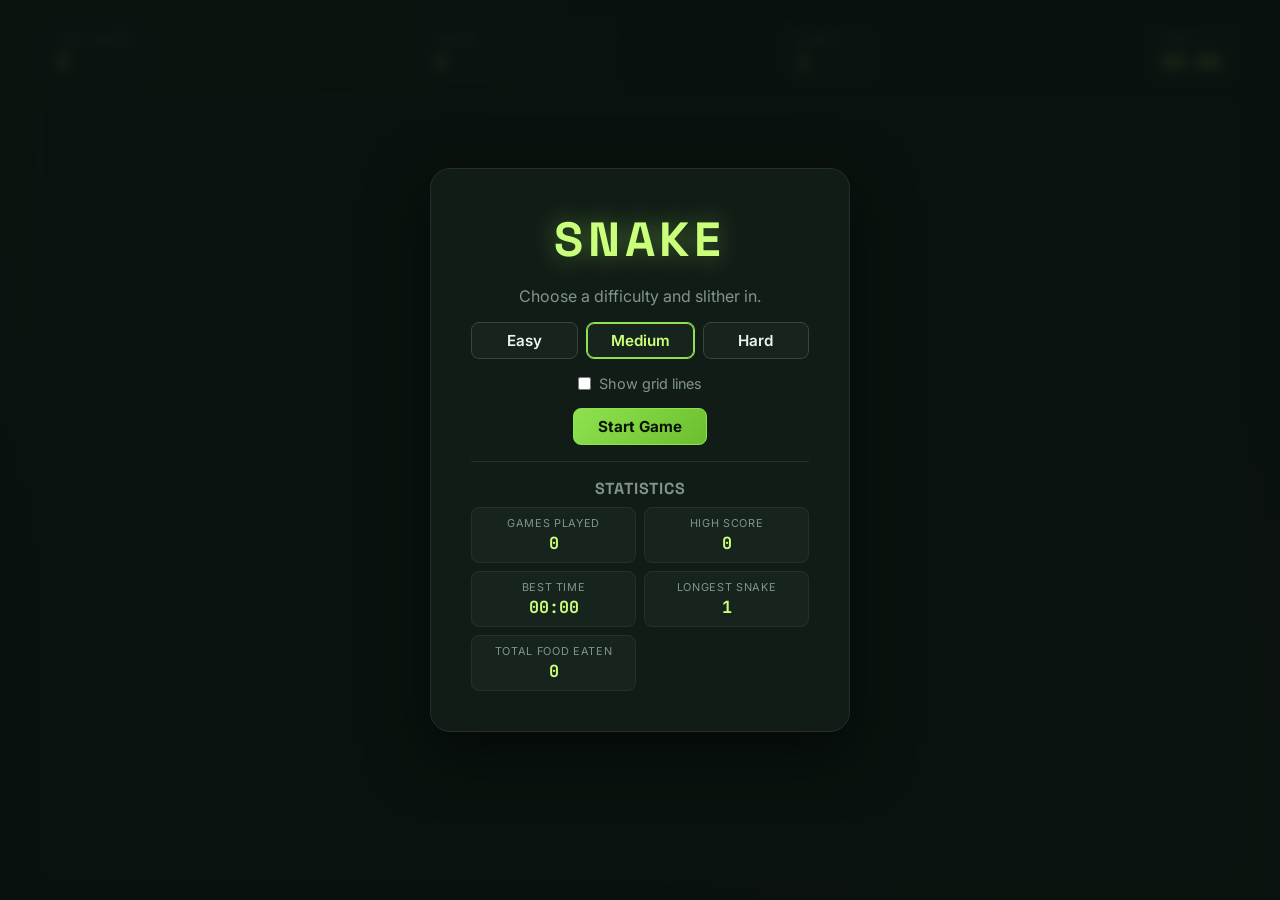
<file: Mega_project_(Snake_Game_final)/index.html>
<!DOCTYPE html>
<html lang="en">
<head>
    <meta charset="UTF-8">
    <meta name="viewport" content="width=device-width, initial-scale=1.0, maximum-scale=1.0">
    <link rel="preconnect" href="https://fonts.googleapis.com">
    <link rel="preconnect" href="https://fonts.gstatic.com" crossorigin>
    <link href="https://fonts.googleapis.com/css2?family=Space+Grotesk:wght@500;700&family=Inter:wght@400;500;600&family=JetBrains+Mono:wght@500;700&display=swap" rel="stylesheet">
    <link rel="stylesheet" href="style.css">
    <title>Snake Game</title>
</head>
<body>
    <main>
        <section class="game-section">

            <header class="hud">
                <div class="hud-item">
                    <span class="hud-label">High Score</span>
                    <span id="high-score" class="hud-value">0</span>
                </div>
                <div class="hud-item">
                    <span class="hud-label">Score</span>
                    <span id="score" class="hud-value">0</span>
                </div>
                <div class="hud-item">
                    <span class="hud-label">Level</span>
                    <span id="level" class="hud-value">1</span>
                </div>
                <div class="hud-item">
                    <span class="hud-label">Time</span>
                    <span id="time" class="hud-value">00:00</span>
                </div>
            </header>

            <div class="board-wrapper">
                <div class="board" id="board"></div>
                <div class="pause-overlay" id="pause-overlay">
                    <h2>PAUSED</h2>
                    <p>Press <kbd>Space</kbd> or <kbd>Esc</kbd> to resume</p>
                </div>
            </div>

            <div class="touch-controls" id="touch-controls">
                <button class="touch-btn touch-up" data-dir="top" aria-label="Move up">&#9650;</button>
                <div class="touch-row">
                    <button class="touch-btn touch-left" data-dir="left" aria-label="Move left">&#9664;</button>
                    <button class="touch-btn touch-down" data-dir="down" aria-label="Move down">&#9660;</button>
                    <button class="touch-btn touch-right" data-dir="right" aria-label="Move right">&#9654;</button>
                </div>
            </div>

        </section>

        <div class="modal" id="modal">

            <div class="panel start-screen" id="start-screen">
                <h1 class="logo">SNAKE</h1>
                <p class="tagline">Choose a difficulty and slither in.</p>

                <div class="difficulty-select" id="difficulty-select">
                    <button class="btn difficulty-btn" data-difficulty="easy">Easy</button>
                    <button class="btn difficulty-btn is-selected" data-difficulty="medium">Medium</button>
                    <button class="btn difficulty-btn" data-difficulty="hard">Hard</button>
                </div>

                <label class="grid-toggle">
                    <input type="checkbox" id="grid-toggle-input">
                    Show grid lines
                </label>

                <button class="btn btn-primary btn-start" id="start-btn">Start Game</button>

                <div class="stats-panel" id="stats-panel">
                    <h3>Statistics</h3>
                    <div class="stats-grid">
                        <div class="stat">
                            <span class="stat-label">Games Played</span>
                            <span id="stat-games" class="stat-value">0</span>
                        </div>
                        <div class="stat">
                            <span class="stat-label">High Score</span>
                            <span id="stat-highscore" class="stat-value">0</span>
                        </div>
                        <div class="stat">
                            <span class="stat-label">Best Time</span>
                            <span id="stat-besttime" class="stat-value">00:00</span>
                        </div>
                        <div class="stat">
                            <span class="stat-label">Longest Snake</span>
                            <span id="stat-longest" class="stat-value">0</span>
                        </div>
                        <div class="stat">
                            <span class="stat-label">Total Food Eaten</span>
                            <span id="stat-totalfood" class="stat-value">0</span>
                        </div>
                    </div>
                </div>
            </div>

            <div class="panel countdown-screen" id="countdown-screen">
                <span class="countdown-number" id="countdown-number">3</span>
            </div>

            <div class="panel game-over-screen" id="game-over-screen">
                <h2>Game Over</h2>
                <div class="medal" id="medal"></div>
                <div class="game-over-stats">
                    <div class="stat">
                        <span class="stat-label">Final Score</span>
                        <span id="final-score" class="stat-value">0</span>
                    </div>
                    <div class="stat">
                        <span class="stat-label">High Score</span>
                        <span id="go-high-score" class="stat-value">0</span>
                    </div>
                    <div class="stat">
                        <span class="stat-label">Time Played</span>
                        <span id="final-time" class="stat-value">00:00</span>
                    </div>
                    <div class="stat">
                        <span class="stat-label">Longest Length</span>
                        <span id="final-length" class="stat-value">0</span>
                    </div>
                </div>
                <button class="btn btn-primary btn-restart" id="restart-btn">Play Again</button>
                <p class="hint">Press <kbd>R</kbd> to restart quickly</p>
            </div>

        </div>
    </main>
    <script src="script.js"></script>
</body>
</html>
</file>
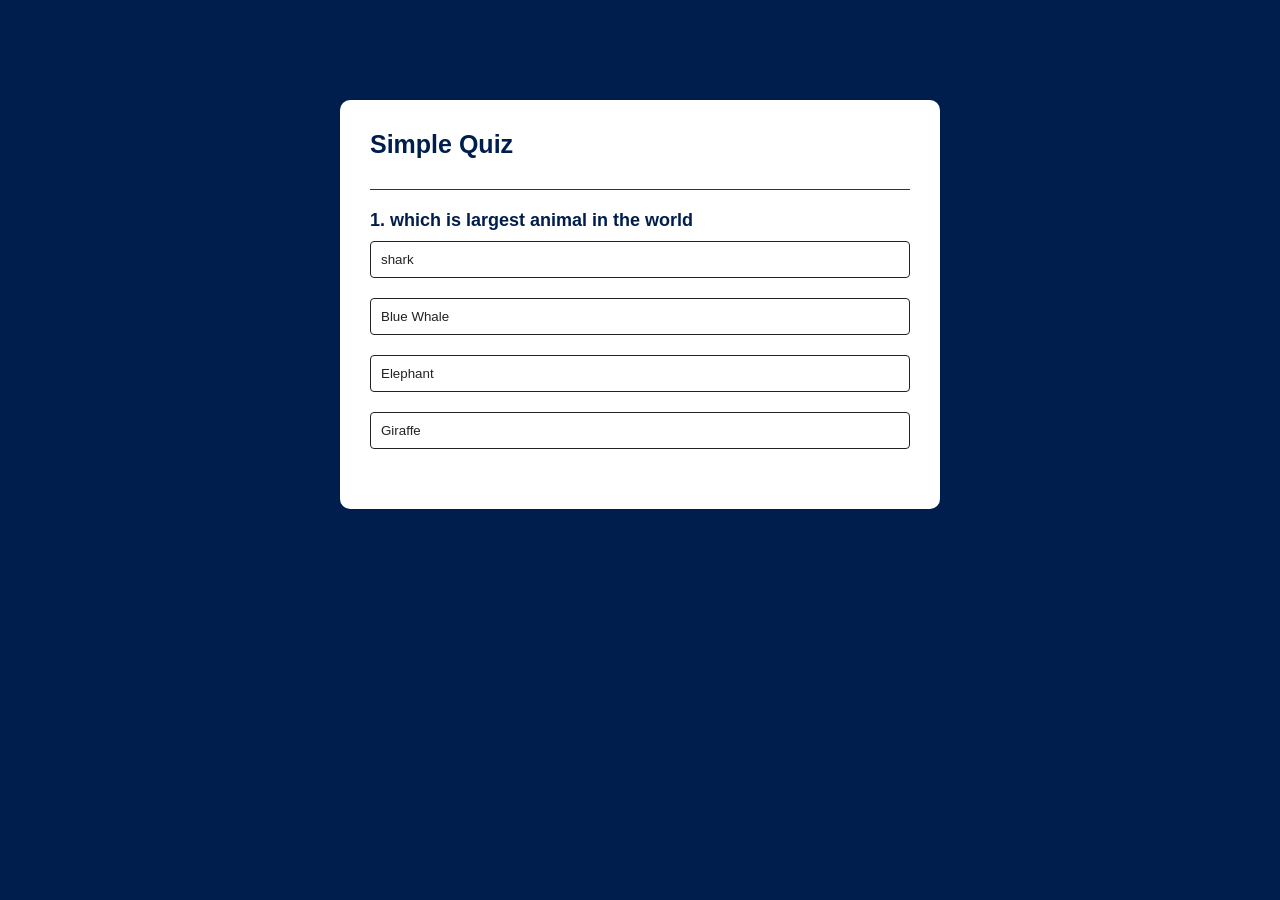
<file: Project_3-Quiz_App/index.html>
<!DOCTYPE html>
<html lang="en">
<head>
    <meta charset="UTF-8">
    <meta name="viewport" content="width=device-width, initial-scale=1.0">
    <link rel="stylesheet" href="style.css">
    <title>Quiz App</title>
</head>
<body>
    <div class="app">
        <h1>Simple Quiz</h1>
        <div class="quiz">
            <h2 id="question">Question goes here</h2>
            <div id="answer-buttons">
                <button class="btn">Answer 1</button>
                <button class="btn">Answer 2</button>
                <button class="btn">Answer 3</button>
                <button class="btn">Answer 4</button>
            </div>
            <button id="next-btn">Next</button>
        </div>
    </div>
    <script  src="brain.js"></script>
</body>
</html>
</file>
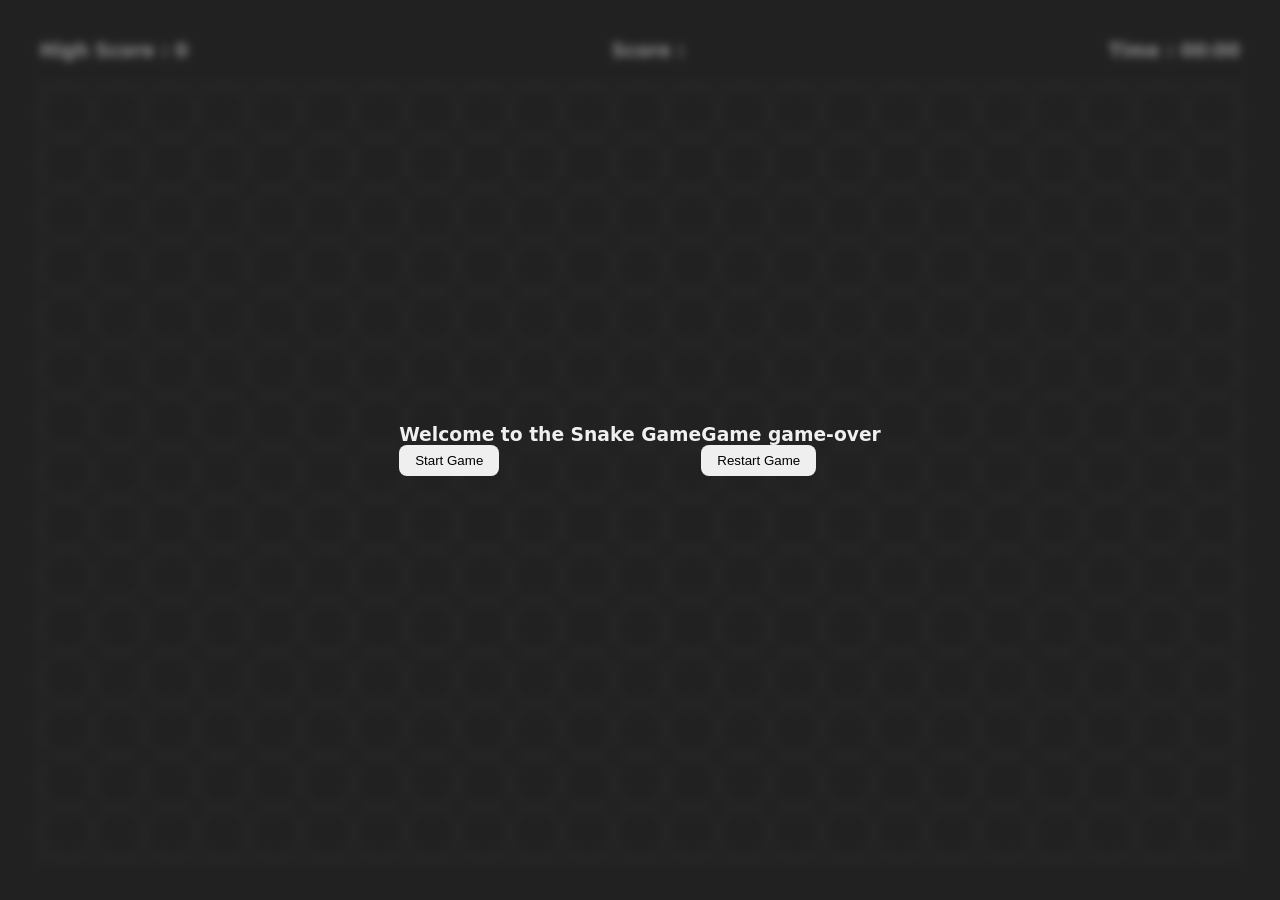
<file: Project_4-Snake_Game/index.html>
<!DOCTYPE html>
<html lang="en">
<head>
    <meta charset="UTF-8">
    <meta name="viewport" content="width=device-width, initial-scale=1.0">
    <link rel="stylesheet" href="style.css">
    <title>Snake game</title>
</head>
<body>
    <main>
        <section>
            <div class="infos">
                <div class="inf0">
                    <h3>High Score :
                        <span id="high-score">0</span>
                    </h3>
                </div>
                <div class="inf0">
                    <h3>Score :
                        <span id="score"></span>
                    </h3>
                </div>
                <div class="inf0">
                    <h3>Time :
                        <span id="time">00:00</span>
                    </h3>
                </div>
            </div>
            <div class="board">

            </div>
        </section>
        <div class="modal">
            <div class="start-game">
                <h3>Welcome to the Snake Game</h3>
                <button  class="btn btn-start">Start Game</button>
            </div>
            <div class="game-over">
                <h3>Game game-over</h3>
                <button  class="btn btn-restart" >Restart Game</button>
            </div>
        </div>
    </main>
    <script  src="script.js"></script>
</body>
</html>
</file>
<file: Mega_project_(Snake_Game_final)/style.css>
/* ==========================================================================
   Snake Game — Design Tokens
   Theme: "terminal garden" — near-black green void, lime snake, coral food.
   ========================================================================== */

*{
    margin: 0;
    padding: 0;
    box-sizing: border-box;
}

html, body{
    height: 100%;
    width: 100%;
}

:root{
    /* background */
    --bg-void: #0a120f;
    --bg-panel: #121c17;
    --bg-panel-elevated: #17241d;
    --bg-cell: #0f1a15;

    /* snake */
    --accent-snake: #8fe24f;
    --accent-snake-head: #c9ff7a;
    --accent-snake-glow: rgba(143, 226, 79, 0.45);

    /* food */
    --accent-food: #ff6b4a;
    --accent-food-glow: rgba(255, 107, 74, 0.55);

    /* status */
    --accent-gold: #ffd166;
    --accent-silver: #cfd8dc;
    --accent-bronze: #d08a52;
    --accent-danger: #ff5d5d;

    /* text */
    --text-primary: #eef2ec;
    --text-muted: #7f9689;
    --text-faint: #4d5f54;

    /* borders */
    --border-primary: #223129;
    --border-strong: #33473b;

    /* spacing */
    --space-xs: 4px;
    --space-sm: 8px;
    --space-md: 16px;
    --space-lg: 24px;
    --space-xl: 32px;
    --space-2xl: 40px;
    --space-3xl: 48px;

    /* radius */
    --radius-xs: 4px;
    --radius-sm: 8px;
    --radius-md: 12px;
    --radius-lg: 16px;
    --radius-xl: 20px;
    --radius-2xl: 28px;

    /* type */
    --font-display: 'Space Grotesk', system-ui, sans-serif;
    --font-body: 'Inter', system-ui, -apple-system, sans-serif;
    --font-mono: 'JetBrains Mono', 'Courier New', monospace;

    /* board cell size — overridden by JS to fit viewport */
    --block-size: 24px;
}

html{
    background-color: var(--bg-void);
    color: var(--text-primary);
    font-family: var(--font-body);
    background-image:
        radial-gradient(circle at 15% 10%, rgba(143, 226, 79, 0.06), transparent 40%),
        radial-gradient(circle at 85% 90%, rgba(255, 107, 74, 0.05), transparent 40%);
}

main, section{
    width: 100%;
    height: 100%;
}

button{
    font-family: inherit;
}

kbd{
    font-family: var(--font-mono);
    background: var(--bg-panel-elevated);
    border: 1px solid var(--border-strong);
    border-bottom-width: 2px;
    border-radius: var(--radius-xs);
    padding: 1px 6px;
    font-size: 0.8em;
}

/* ==========================================================================
   Buttons
   ========================================================================== */

.btn{
    padding: var(--space-sm) var(--space-lg);
    border: 1px solid var(--border-strong);
    border-radius: var(--radius-sm);
    cursor: pointer;
    transition: transform 0.15s ease, box-shadow 0.15s ease, background-color 0.15s ease;
    background-color: var(--bg-panel-elevated);
    color: var(--text-primary);
    font-weight: 600;
    font-size: 0.95rem;
}

.btn:hover{
    transform: translateY(-2px);
    box-shadow: 0 6px 16px rgba(0, 0, 0, 0.35);
}

.btn:active{
    transform: translateY(0);
}

.btn-primary{
    background: linear-gradient(135deg, var(--accent-snake), #6bbf2e);
    border-color: var(--accent-snake);
    color: #0a1206;
    font-weight: 700;
    box-shadow: 0 0 0 rgba(143, 226, 79, 0);
}

.btn-primary:hover{
    box-shadow: 0 6px 24px var(--accent-snake-glow);
}

.difficulty-btn.is-selected{
    border-color: var(--accent-snake);
    color: var(--accent-snake-head);
    box-shadow: inset 0 0 0 1px var(--accent-snake);
}

/* ==========================================================================
   Layout: game section
   ========================================================================== */

.game-section{
    padding: var(--space-lg) var(--space-2xl);
    display: flex;
    flex-direction: column;
    height: 100%;
    gap: var(--space-md);
}

.hud{
    width: 100%;
    display: flex;
    justify-content: space-between;
    gap: var(--space-sm);
    flex-wrap: wrap;
}

.hud-item{
    padding: var(--space-sm) var(--space-md);
    border: 1px solid var(--border-primary);
    border-radius: var(--radius-sm);
    background: var(--bg-panel);
    display: flex;
    flex-direction: column;
    gap: 2px;
    min-width: 96px;
}

.hud-label{
    font-size: 0.7rem;
    text-transform: uppercase;
    letter-spacing: 0.08em;
    color: var(--text-muted);
}

.hud-value{
    font-family: var(--font-mono);
    font-size: 1.25rem;
    font-weight: 700;
    color: var(--accent-snake-head);
}

.board-wrapper{
    position: relative;
    flex-grow: 1;
    display: flex;
    min-height: 0;
}

.board{
    border: 1px solid var(--border-primary);
    border-radius: var(--radius-md);
    flex-grow: 1;
    display: grid;
    grid-template-columns: repeat(auto-fill, minmax(var(--block-size), 1fr));
    grid-template-rows: repeat(auto-fill, minmax(var(--block-size), 1fr));
    overflow: hidden;
    background: var(--bg-cell);
}

.board.show-grid .block{
    border: 1px solid var(--border-primary);
}

.block{
    border-radius: 3px;
    transition: background-color 0.08s linear, box-shadow 0.08s linear;
}

/* snake body */
.fill{
    background-color: var(--accent-snake);
    box-shadow: inset 0 0 0 1px rgba(0, 0, 0, 0.15);
    border-radius: 6px;
}

/* snake head */
.head{
    background-color: var(--accent-snake-head) !important;
    box-shadow: 0 0 10px 2px var(--accent-snake-glow);
    border-radius: 8px;
    position: relative;
    z-index: 2;
}

.head::before, .head::after{
    content: "";
    position: absolute;
    width: 18%;
    height: 18%;
    background: #0a1206;
    border-radius: 50%;
    top: 28%;
}

.head::before{ left: 20%; }
.head::after{ right: 20%; }

.head-left::before, .head-left::after{ top: 20%; }
.head-left::before{ left: 15%; }
.head-left::after{ left: 15%; top: 62%; }

.head-right::before, .head-right::after{ top: 20%; }
.head-right::before{ right: 15%; }
.head-right::after{ right: 15%; top: 62%; }

.head-top::before, .head-top::after{ top: 15%; }
.head-top::before{ left: 20%; }
.head-top::after{ right: 20%; }

.head-down::before, .head-down::after{ top: 62%; }
.head-down::before{ left: 20%; }
.head-down::after{ right: 20%; }

/* food */
.food{
    background-color: var(--accent-food);
    border-radius: 50%;
    box-shadow: 0 0 10px 2px var(--accent-food-glow);
    animation: food-pulse 1s ease-in-out infinite;
}

@keyframes food-pulse{
    0%, 100%{ transform: scale(0.82); }
    50%{ transform: scale(1); }
}

/* ==========================================================================
   Pause overlay
   ========================================================================== */

.pause-overlay{
    position: absolute;
    inset: 0;
    display: none;
    flex-direction: column;
    align-items: center;
    justify-content: center;
    gap: var(--space-sm);
    background: rgba(10, 18, 15, 0.82);
    backdrop-filter: blur(3px);
    border-radius: var(--radius-md);
    z-index: 5;
}

.pause-overlay.is-visible{
    display: flex;
}

.pause-overlay h2{
    font-family: var(--font-display);
    font-size: 2rem;
    letter-spacing: 0.08em;
    color: var(--accent-snake-head);
}

.pause-overlay p{
    color: var(--text-muted);
}

/* ==========================================================================
   Touch controls
   ========================================================================== */

.touch-controls{
    display: none;
    flex-direction: column;
    align-items: center;
    gap: var(--space-xs);
    padding-bottom: var(--space-sm);
}

.touch-row{
    display: flex;
    gap: var(--space-xl);
}

.touch-btn{
    width: 52px;
    height: 52px;
    border-radius: var(--radius-md);
    border: 1px solid var(--border-strong);
    background: var(--bg-panel-elevated);
    color: var(--accent-snake-head);
    font-size: 1.2rem;
    display: flex;
    align-items: center;
    justify-content: center;
    user-select: none;
    touch-action: manipulation;
}

.touch-btn:active{
    background: var(--accent-snake);
    color: #0a1206;
}

@media (hover: none) and (pointer: coarse){
    .touch-controls{
        display: flex;
    }
}

/* ==========================================================================
   Modal / panels
   ========================================================================== */

.modal{
    height: 100vh;
    width: 100vw;
    position: fixed;
    inset: 0;
    background-color: rgba(10, 18, 15, 0.86);
    backdrop-filter: blur(6px);
    display: flex;
    justify-content: center;
    align-items: center;
    padding: var(--space-lg);
    z-index: 10;
}

.panel{
    display: none;
    flex-direction: column;
    align-items: center;
    gap: var(--space-md);
    background: var(--bg-panel);
    border: 1px solid var(--border-primary);
    border-radius: var(--radius-xl);
    padding: var(--space-2xl);
    max-width: 420px;
    width: 100%;
    max-height: 90vh;
    overflow-y: auto;
    text-align: center;
    box-shadow: 0 20px 60px rgba(0, 0, 0, 0.5);
}

.panel.is-visible{
    display: flex;
}

.logo{
    font-family: var(--font-display);
    font-size: 3rem;
    letter-spacing: 0.1em;
    color: var(--accent-snake-head);
    text-shadow: 0 0 24px var(--accent-snake-glow);
}

.tagline{
    color: var(--text-muted);
}

.difficulty-select{
    display: flex;
    gap: var(--space-sm);
    width: 100%;
}

.difficulty-select .btn{
    flex: 1;
}

.grid-toggle{
    display: flex;
    align-items: center;
    gap: var(--space-sm);
    color: var(--text-muted);
    font-size: 0.9rem;
    cursor: pointer;
}

.stats-panel{
    width: 100%;
    border-top: 1px solid var(--border-primary);
    padding-top: var(--space-md);
}

.stats-panel h3{
    font-family: var(--font-display);
    font-size: 1rem;
    letter-spacing: 0.05em;
    color: var(--text-muted);
    margin-bottom: var(--space-sm);
    text-transform: uppercase;
}

.stats-grid{
    display: grid;
    grid-template-columns: 1fr 1fr;
    gap: var(--space-sm);
}

.game-over-stats{
    display: grid;
    grid-template-columns: 1fr 1fr;
    gap: var(--space-sm);
    width: 100%;
}

.stat{
    display: flex;
    flex-direction: column;
    gap: 2px;
    background: var(--bg-panel-elevated);
    border: 1px solid var(--border-primary);
    border-radius: var(--radius-sm);
    padding: var(--space-sm);
}

.stat-label{
    font-size: 0.68rem;
    text-transform: uppercase;
    letter-spacing: 0.06em;
    color: var(--text-muted);
}

.stat-value{
    font-family: var(--font-mono);
    font-weight: 700;
    color: var(--accent-snake-head);
    font-size: 1.05rem;
}

.game-over-screen h2{
    font-family: var(--font-display);
    font-size: 1.75rem;
    color: var(--accent-danger);
}

.medal{
    font-size: 2.5rem;
    min-height: 2.5rem;
}

.medal.bronze::after{ content: "🥉 Bronze"; color: var(--accent-bronze); font-size: 1rem; }
.medal.silver::after{ content: "🥈 Silver"; color: var(--accent-silver); font-size: 1rem; }
.medal.gold::after{ content: "🥇 Gold"; color: var(--accent-gold); font-size: 1rem; }

.hint{
    font-size: 0.8rem;
    color: var(--text-faint);
}

.countdown-screen{
    background: transparent;
    border: none;
    box-shadow: none;
    padding: 0;
}

.countdown-number{
    font-family: var(--font-display);
    font-size: 7rem;
    font-weight: 700;
    color: var(--accent-snake-head);
    text-shadow: 0 0 40px var(--accent-snake-glow);
    animation: countdown-pop 1s ease;
}

@keyframes countdown-pop{
    0%{ transform: scale(0.4); opacity: 0; }
    30%{ transform: scale(1.15); opacity: 1; }
    100%{ transform: scale(1); opacity: 1; }
}

/* ==========================================================================
   Responsive
   ========================================================================== */

@media (max-width: 720px){
    .game-section{
        padding: var(--space-md);
    }
    .hud-item{
        min-width: 76px;
        padding: var(--space-xs) var(--space-sm);
    }
    .hud-value{
        font-size: 1rem;
    }
    .logo{
        font-size: 2.25rem;
    }
    .panel{
        padding: var(--space-lg);
    }
    :root{
        --block-size: 18px;
    }
}

@media (max-width: 420px){
    .difficulty-select{
        flex-direction: column;
    }
    .game-over-stats, .stats-grid{
        grid-template-columns: 1fr;
    }
}

@media (prefers-reduced-motion: reduce){
    .food{
        animation: none;
    }
    .countdown-number{
        animation: none;
    }
    .block{
        transition: none;
    }
}
</file>
<file: Project_3-Quiz_App/style.css>
*{
    margin: 0;
    padding: 0;
    font-family: 'poppins',sans-serif;
    box-sizing: border-box;
}

body{
    background:#001e4d ;
}
.app{
    background: #fff;
    width: 90%;
    max-width: 600px;
    margin: 100px auto 0;
    border-radius: 10px;
    padding: 30px;
}
.app h1{
    font-size: 25px;
    color:#001e4d ;
    font-weight: 600;
    border-bottom: 1px solid #333;
    padding-bottom: 30px;
}
.quiz{
    padding: 20px 0;
}
.quiz h2{
    font-size: 18px;
    color: #001e4d;
    font-weight: 600;
}
.btn{
    background: #fff;
    color: #222;
    font-weight: 500;
    width: 100%;
    border: 1px solid #222;
    padding: 10px;
    margin:10px 0 ;
    text-align: left;
    border-radius: 4px;
    cursor: pointer;
    transition: all 0.3s
}
.btn:hover:not([disabled]){
    background: #222;
    color: #fff;
}
.btn:disabled{
    cursor: no-drop;
}
#next-btn{
    background: #001e4d;
    color: #fff;
    font-weight: 500;
    width: 150px;
    border: 0;
    padding: 10px;
    margin:20px auto 0;
    border-radius: 4px;
    cursor: pointer;
    display: none;
}
.correct {
    background: #9aeabc;
}
.incorrect{
    background: #ff9393;
}
</file>
<file: Project_4-Snake_Game/style.css>
*{
    margin: 0;
    padding: 0;
    box-sizing: border-box;
}

html,body{
    height: 100%;
    width: 100%;
}

:root{
    /* background color */
    --bg-primary-color: #0c0c0c;
    --bg-fill-color : #fdfdfc;
    --bg-food-color:rgb(165, 61, 61);

    /* text colors */
    --text-primary-color:#f0f0f0;


    /* spacing */
    --space-xs:4px;
    --space-sm:8px;
    --space-md:16px;
    --space-lg:24px;
    --space-xl:32px;
    --space-2xl:40px;
    --space-3xl:48px;

    /* border colors */
    --border-primary-color: #333333;

    /* border radius  */
    --border-radius-xs : 4px ;
    --border-radius-sm : 8px ;
    --border-radius-md : 12px ;
    --border-radius-lg : 16px ;
    --border-radius-xl : 20px ;
    --border-radius-2xl : 28px ;
}

html{
    background-color: var(--bg-primary-color);
    color: var(--text-primary-color);
    font-family: system-ui, -apple-system, BlinkMacSystemFont, 'Segoe UI', Roboto, Oxygen, Ubuntu, Cantarell, 'Open Sans', 'Helvetica Neue', sans-serif;
}
main,section{
    width: 100%;
    height: 100%;
}

.btn{
    padding: var(--space-sm) var(--space-md);
    border: none;
    border-radius: var(--border-radius-sm);
    cursor: pointer;
    transition: all 0.3s ease;
    
}

.btn:hover{
    transform: scale(1.1);

}
section{
    padding: var(--space-2xl);
    display: flex;
    flex-direction: column;
    height: 100%;
    /* background-color: rgb(9,9,75); */
    gap: var(--space-lg);
}
section .infos{
    width: 100%;
    display: flex;
    justify-content: space-between;
}
.info{
    padding: var(--space-sm);
    border: 1px solid var(--border-primary-color);
    border-radius:var(--border-radius-sm) ;
}

.board{
    border: 1px solid var(--border-primary-color);
    flex-grow: 1;
    display: grid;
    grid-template-columns: repeat(auto-fill,minmax(50px,1fr));
    grid-template-rows: repeat(auto-fill,minmax(50px,1fr));
}
.block{
    /*width: 30px;
    height: 30px;
    */border: 1px solid var(--border-primary-color);
    border-radius:50% ;
    
}

.fill{
    background-color: var(--bg-fill-color);
}
.food{
    background-color: var(--bg-food-color);
}

.modal{
    height: 100vh;
    width: 100vw;
    position: fixed;
    top: 0;
    background-color: #35353587;
    backdrop-filter: blur(4px);
    display: flex;
    justify-content: center;
    align-items: center;
}

.modal .start-game,{
.modal .game-over{
    display: flex;
    flex-direction: column;
    align-items: center;
    gap: var(--space-lg);
}

.modal .game-over{
    display: none;
}
</file>
